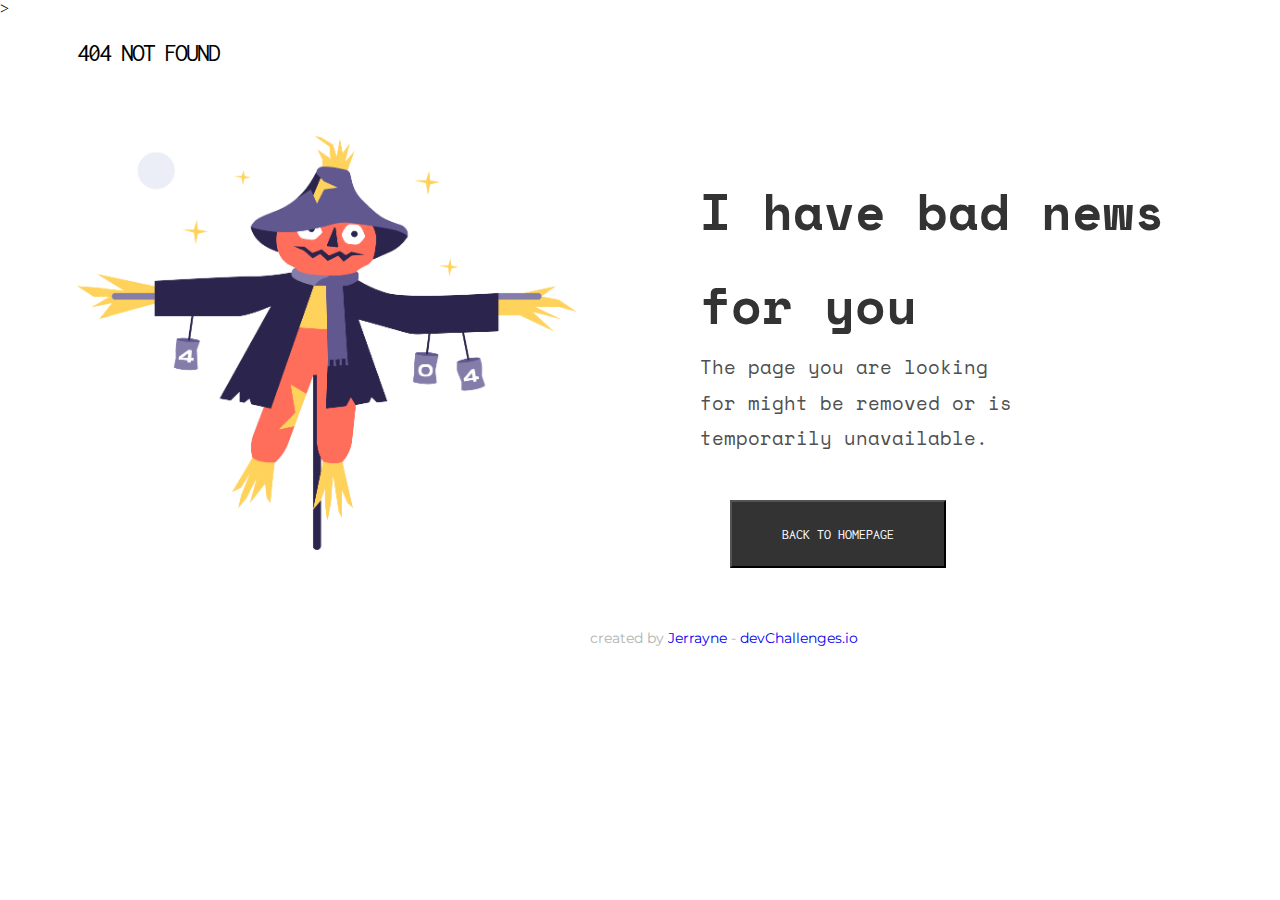
<file: index.html>
>
<html lang="en">
<head>
  <meta charset="UTF-8">
  <meta http-equiv="X-UA-Compatible" content="IE=edge">
  <meta name="viewport" content="width=device-width, user-scalable=no">
  <title>404 Error</title>
  <link rel="icon" type="image/png" href="assets/images/devchallenges.png">
  <link rel="stylesheet" href="assets/css/style.css">

</head>
<body>
  <header>
    <div class="top">
404 NOT FOUND
    </div><br>  </header>
    
    
  
<section>
  <picture class="foto">
    <source media="(min-width: 650px)" srcset="assets/images/Scarecrow.png">
    <source media="(min-width: 450px)" srcset="assets/images/Scarecrow.png">
    <img src="assets/images/Scarecrow.png" id="scarecrow">
  </picture>
</section>
<main>  
  <div class="badInfos" id="badNews-info">
    <h1 id="badNews">I have bad news for you</h1><br>
  <div class="errorMsg" id="errorMsg">
    The page you are looking for might be removed or is temporarily unavailable.
  </div></div>

<button>
<a href="" class="buttom">back to homepage</a>
</button>

</main>
<footer>
  <div class="created">
    created by <a href="https://github.com/jerrayner" class="linkFooter">Jerrayne</a> - <a href="https://devchallenges.io/challenges/wBunSb7FPrIepJZAg0sY"  target="_blank" class="linkFooter">devChallenges.io</a>
  </div>
</footer>


</body>
</html>
</file>
<file: assets/css/style.css>
@import url('https://fonts.googleapis.com/css2?family=Inconsolata:wght@200;300;800&family=Montserrat:wght@300;700&family=Space+Mono:wght@400;700&display=swap');

body {
background-color: #ffffff;
margin:0;
padding: 0;
box-sizing: border-box;
}

.top {
position: absolute;
width: 200px;
height: 25px;
left: 77px;
top: 40px;
font-family: 'Inconsolata', monospace;
font-weight: 800px;
font-size: 26px;
line-height: 25px;
letter-spacing: -0.08em;
text-transform: uppercase;
font-style: bold;
}

section img {
  width: 500px;
  height: 414.25px;
  display: absolute;
  margin-left: 77px;
  margin-top: 100px;
  bottom: 400.75px;
  right: 523px;
}
h1 {
  display: block;
  position: absolute;
  width: 500px;
  height: 190px;
  left: 700px;
  top: 130px;
  font-family: 'Space Mono', monospace;
  font-size: 50px;
  font-weight: 700px;
  line-height: 94.54px;
  letter-spacing: 3.5%;
  color: #333333;
}

#errorMsg {
  font-family: 'Space Mono', 'Courier New', Courier, monospace;
  font-size: 19px;
  line-height: 35.54px;
  letter-spacing: 1%;
  color: #4F4F4F;
}
.errorMsg {
  margin: auto;
  position: absolute;
  left: 700px;
  top: 350px;
  width: 315px;
  height: 108px;
  line-height: 35px;
  letter-spacing: -3.5%;
  font-weight: 400px;
  
}
button {
  position: absolute;
  width: 216px;
  height: 68px;
  top: 500px;
  left: 730px;
  background-color: #333333;
  color: white;
  text-transform: uppercase;
  font-family: 'Inconsolata', monospace;
 font-size: 14px; 
}
.buttom {
  text-decoration: none;
  color: white;
}
footer {
  position: absolute;
  width: 287px;
  height: 17px;
  top: 630px;
  left: 580px;
  bottom: 20px;
  align-items: center;
}
.created {
  font-family: 'Montserrat';
  font-weight: 700px;
  font-size: 14px;
  line-height: 17.07px;
  text-align: center;
  color: #b2b2b2;
  
}
.linkFooter {
  text-decoration: none;
}
@media (min-width: 200px) and (max-width: 850px) {
 #scarecrow {
   width: 286.83px;
   height: auto;
   position: absolute;
   left: 5px;
   top: 0px;
   margin-top: 60px;
 }
 .top {
   font-size: 24px;
   line-height: 25.18px;
   letter-spacing: -8%;
   
 }
 h1 {
   font-size: 40px;
   line-height: 71.09px;
   letter-spacing: -3.5%;
   width: 380px;
   height: 142px;
   display: inline-block;
   position: absolute;
   left: 20px;
   top: 250px;
   text-align: center;
 }
 .errorMsg {
   position: absolute;
   width: 328px;
   height: 81px;
   top: 430px;
   left: 50px;
   font-size: 10px;
   line-height: 26.66px;
   letter-spacing: -3.5%;
   text-align: center;
 }
 button {
   width: 216px;
   height: 62px;
   position: absolute;
   top: 550px;
   left: 100px;
 }
 footer {
   width: 287px;
   height: 17px;
   top: 630px;
   left: 56px;
   font-size: 14px;
   text-align: center;
 }
}
</file>
